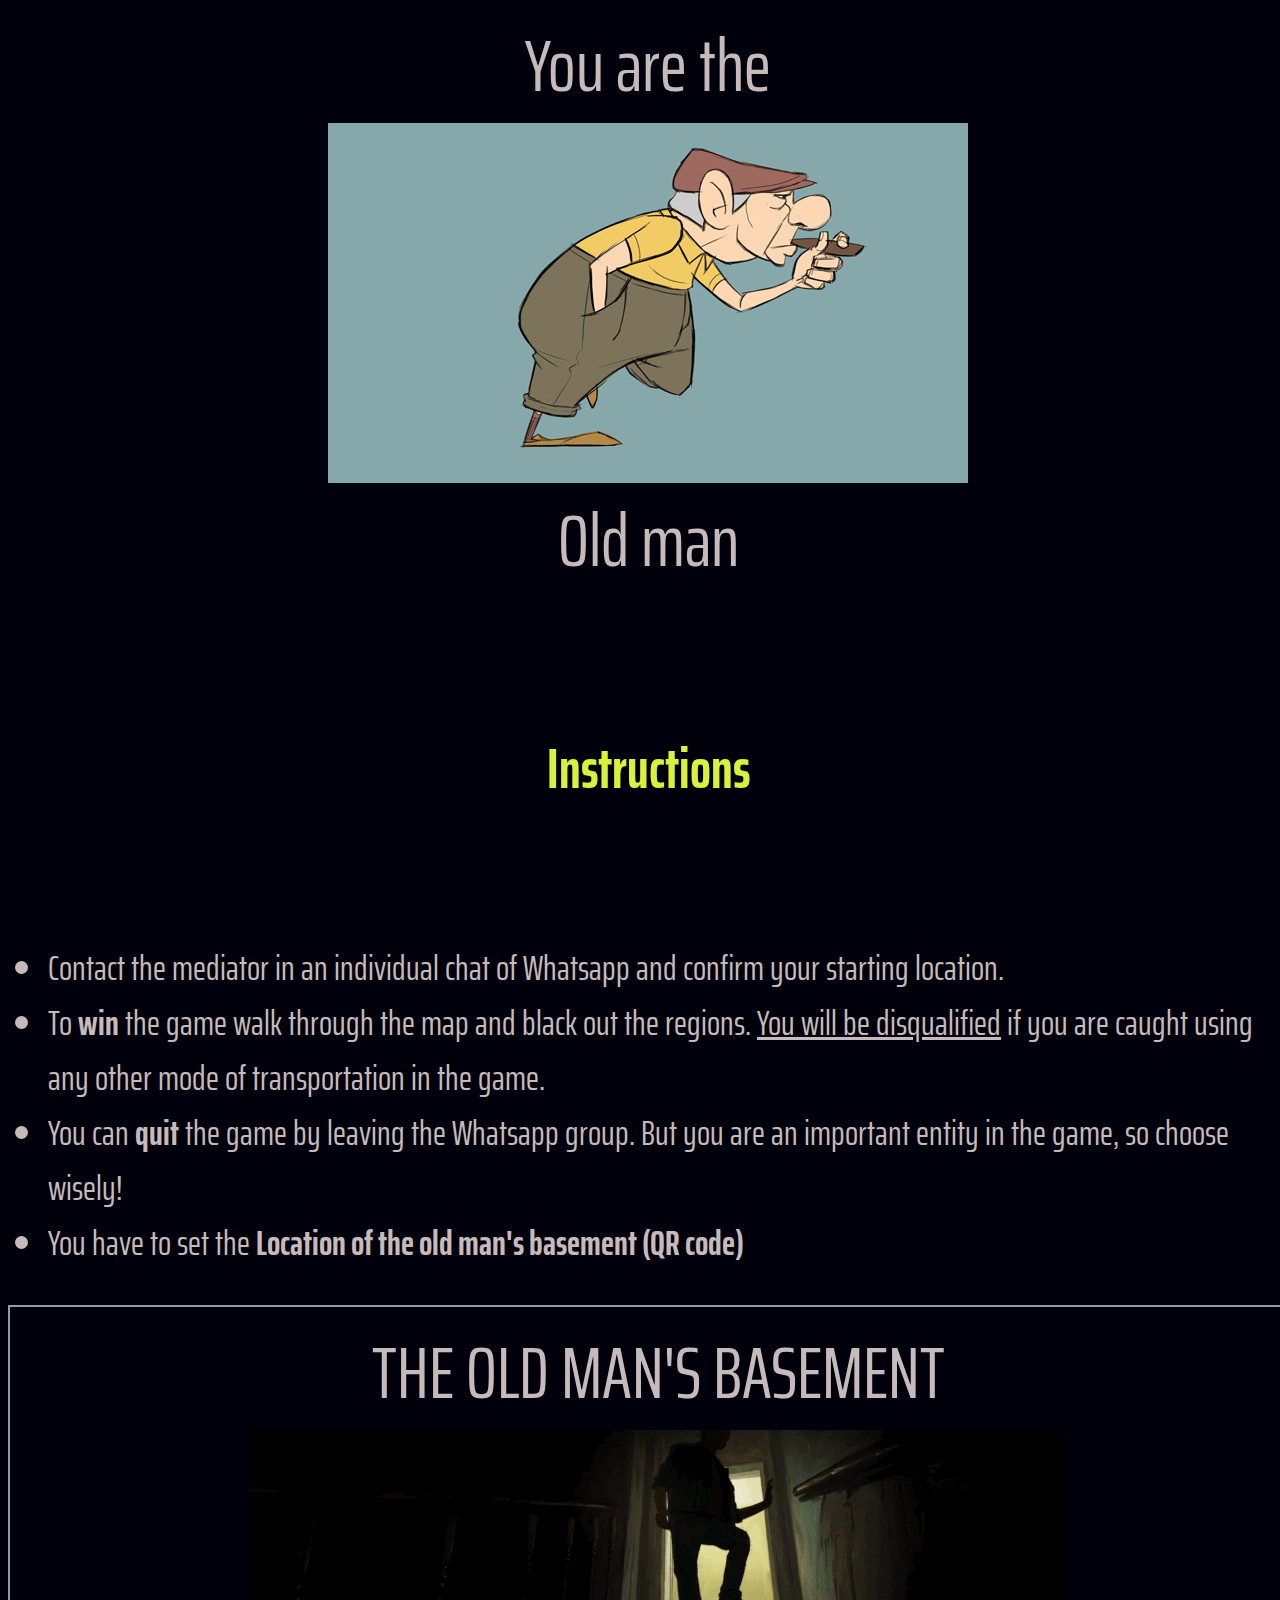
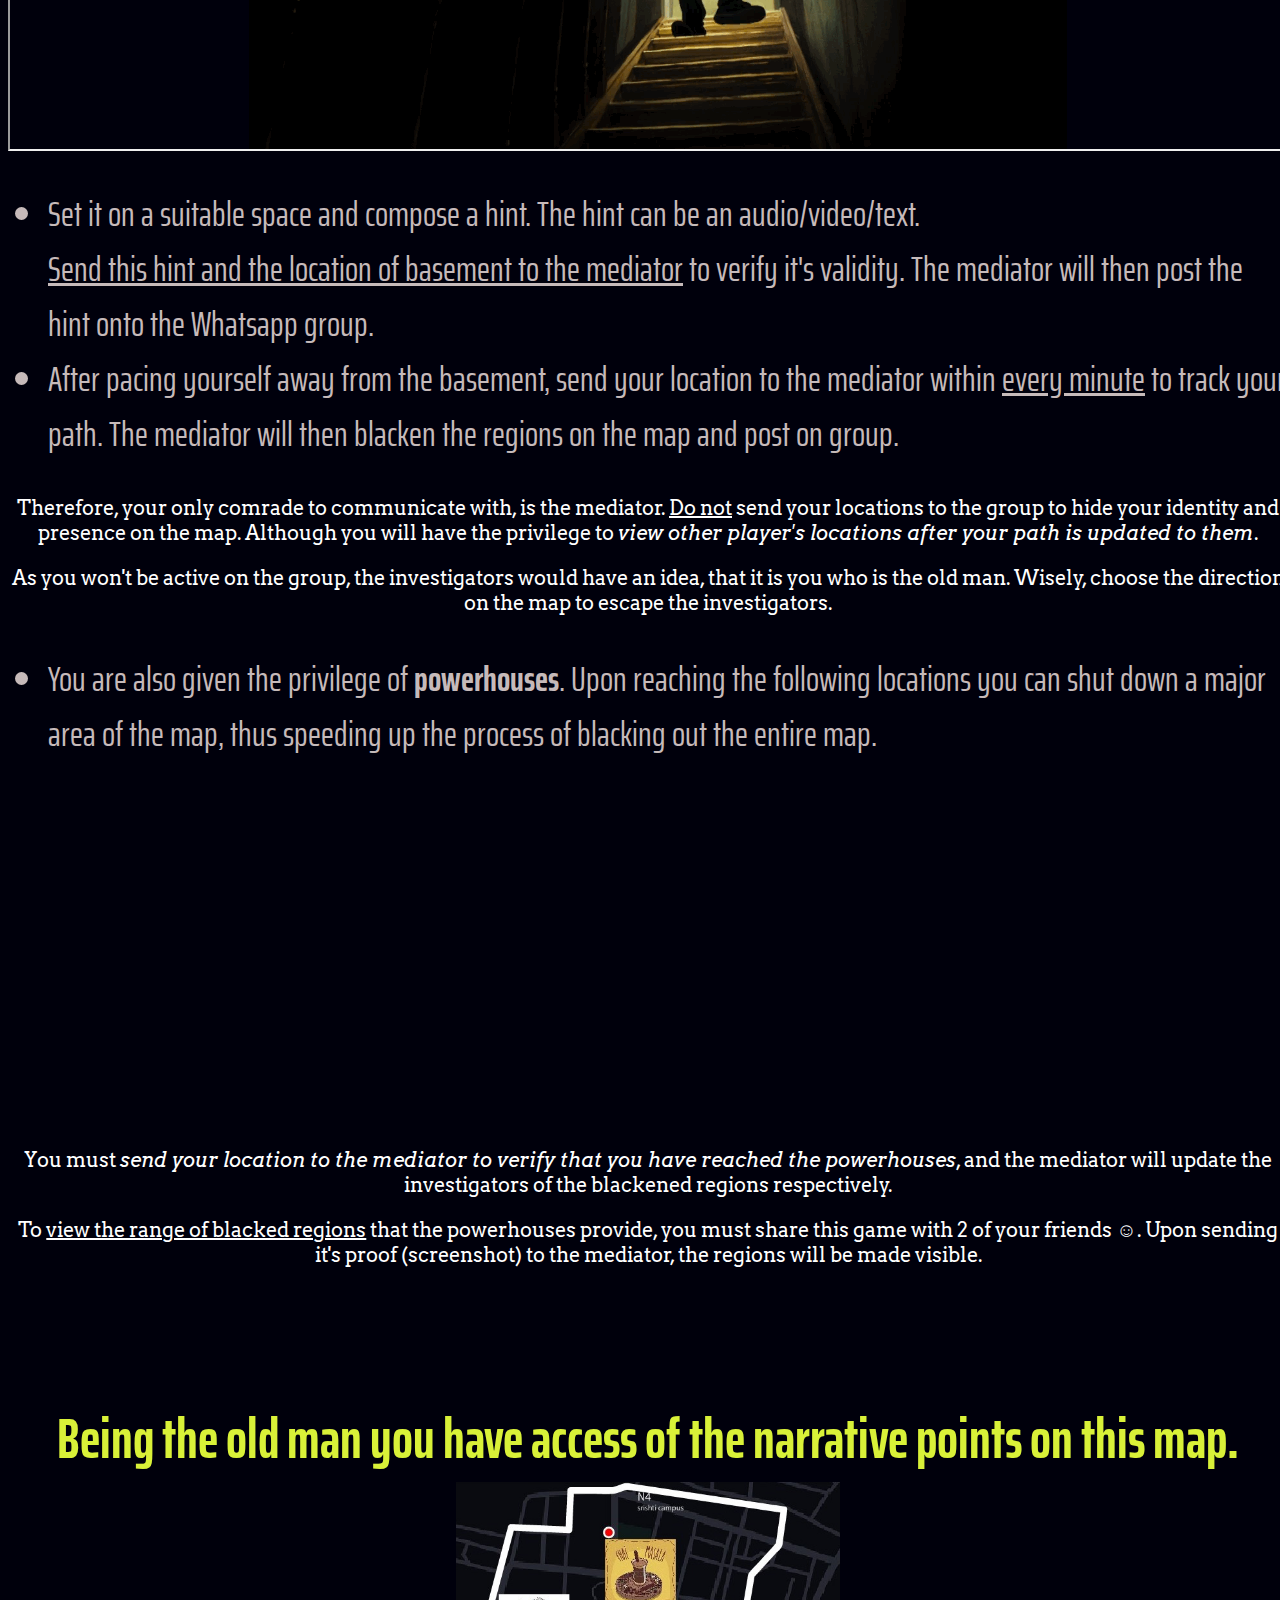
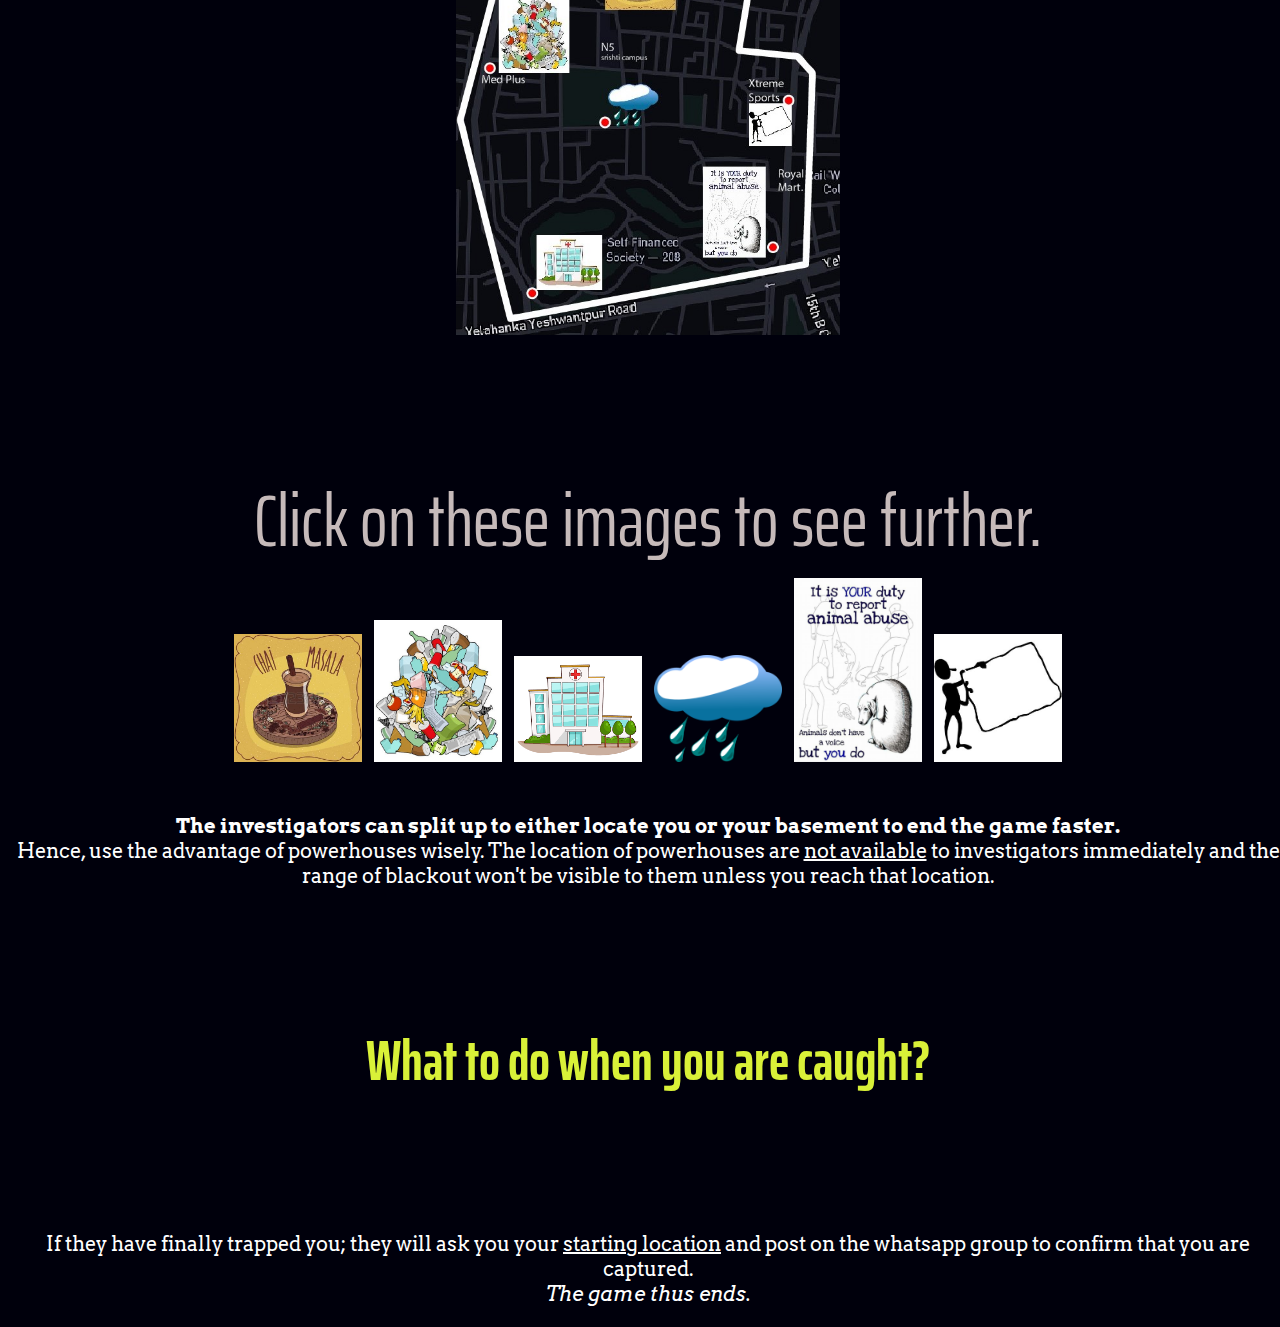
<file: index.html>
<link rel="stylesheet" type="text/css" href="style.css">
<body>
	<div>
		You are the <br>
		<img src="old man.gif">
		<br>Old man
	</div>
	<h6>
		Instructions
	</h6>
	<ul> 
		<li>Contact the mediator in an individual chat of Whatsapp and confirm your starting location.</li>
		<li>To <b> win</b>	the game walk through the map and black out the regions. <u>You will be disqualified</u> if you are caught using any other mode of transportation in the game.</li>
		<li> You can <b>quit</b> the game by leaving the Whatsapp group. But you are an important entity in the game, so choose wisely!</li>
		<li>You have to set the <b>Location of the old man's basement (QR code)</b></li></ul>
		
		<iframe src="base.html" width="100%" height="50%" align="center"></iframe> 		 <br>
		<ul><li>
			Set it on a suitable space and compose a hint. The hint can be an audio/video/text. <br><u>Send this hint and the location of basement to the mediator</u> to verify it's validity. The mediator will then post the hint onto the Whatsapp group.</li>

			<li>After pacing yourself away from the basement, send your location to the mediator within <u>every minute</u> to track your path. The mediator will then blacken the regions on the map and post on group.</li>	</ul>	
			<p>
				Therefore, your only comrade to communicate with, is the mediator. <u>Do not</u> send your locations to the group to hide your identity and presence on the map. Although you will have the privilege to <i>view other player's locations after your path is updated to them</i>.
			</p><p>
			As you won't be active on the group, the investigators would have an idea, that it is you who is the old man. Wisely, choose the direction on the map to escape the investigators.</p>
			<ul>
				<li> You are also given the privilege of <b>powerhouses</b>. Upon reaching the following locations you can shut down a major area of the map, thus speeding up the process of blacking out the entire map.</li></ul>
				<iframe src="https://www.google.com/maps/embed?pb=!1m18!1m12!1m3!1d3885.9204138376535!2d77.57046434903907!3d13.104228190723615!2m3!1f0!2f0!3f0!3m2!1i1024!2i768!4f13.1!3m3!1m2!1s0x3bae18867595a3e3%3A0x14301bcc17117a5f!2sSrishti+N5+campus!5e0!3m2!1sen!2sin!4v1502905534821" width="400" height="300" frameborder="0" style="border:0" allowfullscreen></iframe>
				<iframe src="https://www.google.com/maps/embed?pb=!1m18!1m12!1m3!1d3885.8799747917187!2d77.56989241902511!3d13.106789327599523!2m3!1f0!2f0!3f0!3m2!1i1024!2i768!4f13.1!3m3!1m2!1s0x3bae1885f715f30f%3A0x7865c9845d54720a!2sSrishti+Institute+of+Art%2C+Design+and+Technology+N4+Campus!5e0!3m2!1sen!2sin!4v1502905687025" width="400" height="300" frameborder="0" style="border:0" allowfullscreen></iframe>
				<iframe src="https://www.google.com/maps/embed?pb=!1m18!1m12!1m3!1d971.4839989636445!2d77.57628112916617!3d13.10324119942311!2m3!1f0!2f0!3f0!3m2!1i1024!2i768!4f13.1!3m3!1m2!1s0x3bae1889c8486c45%3A0x4c2b73ce2764a256!2sVENKATADRI+XTREME+SPORTS!5e0!3m2!1sen!2sin!4v1502905797774" width="400" height="300" frameborder="0" style="border:0" allowfullscreen></iframe><br>
				<p>You must <i>send your location to the mediator to verify that you have reached the powerhouses</i>, and the mediator will update the investigators of the blackened regions respectively.
				</p> 
				<p>
					To <u>view the range of blacked regions</u> that the powerhouses provide, you must share this game with 2 of your friends &#9786. Upon sending it's proof (screenshot) to the mediator, the regions will be made visible.</p>
					<h6>
						Being the old man you have access of the narrative points on this map.  <br>
						<a href="waypoints.jpg"> <img src="waypoints.jpg" width="30%"></a> 
					</h6>
					Click on these images to see further.<br>
					<a href="chai.html"><img src="chai.jpg" width="10%"></a>
					<a href="darea.html"><img src="dump area.jpg" width="10%"></a>
					<a href="hosp.html"><img src="hospital.png" width="10%"></a>
					<a href="rain.html"><img src="rain.png" width="10%"></a>
					<a href="report.html"><img src="report.jpg" width="10%"></a>
					<a href="poster.html"><img src="poster.jpg" width="10%"></a>
					<p>
						<b>The investigators can split up to either locate you or your basement to end the game faster.</b><br> Hence, use the advantage of powerhouses wisely. The location of powerhouses are <u>not available</u> to investigators immediately and the range of blackout won't be visible to them unless you reach that location.
					</p>
					<h6>What to do when you are caught?</h6>
					<p>If they have finally trapped you; they will ask you your <u>starting location</u> and post on the whatsapp group to confirm that you are captured.
						<br><i> The game thus ends.</i>
					</p>
				</body>
</file>
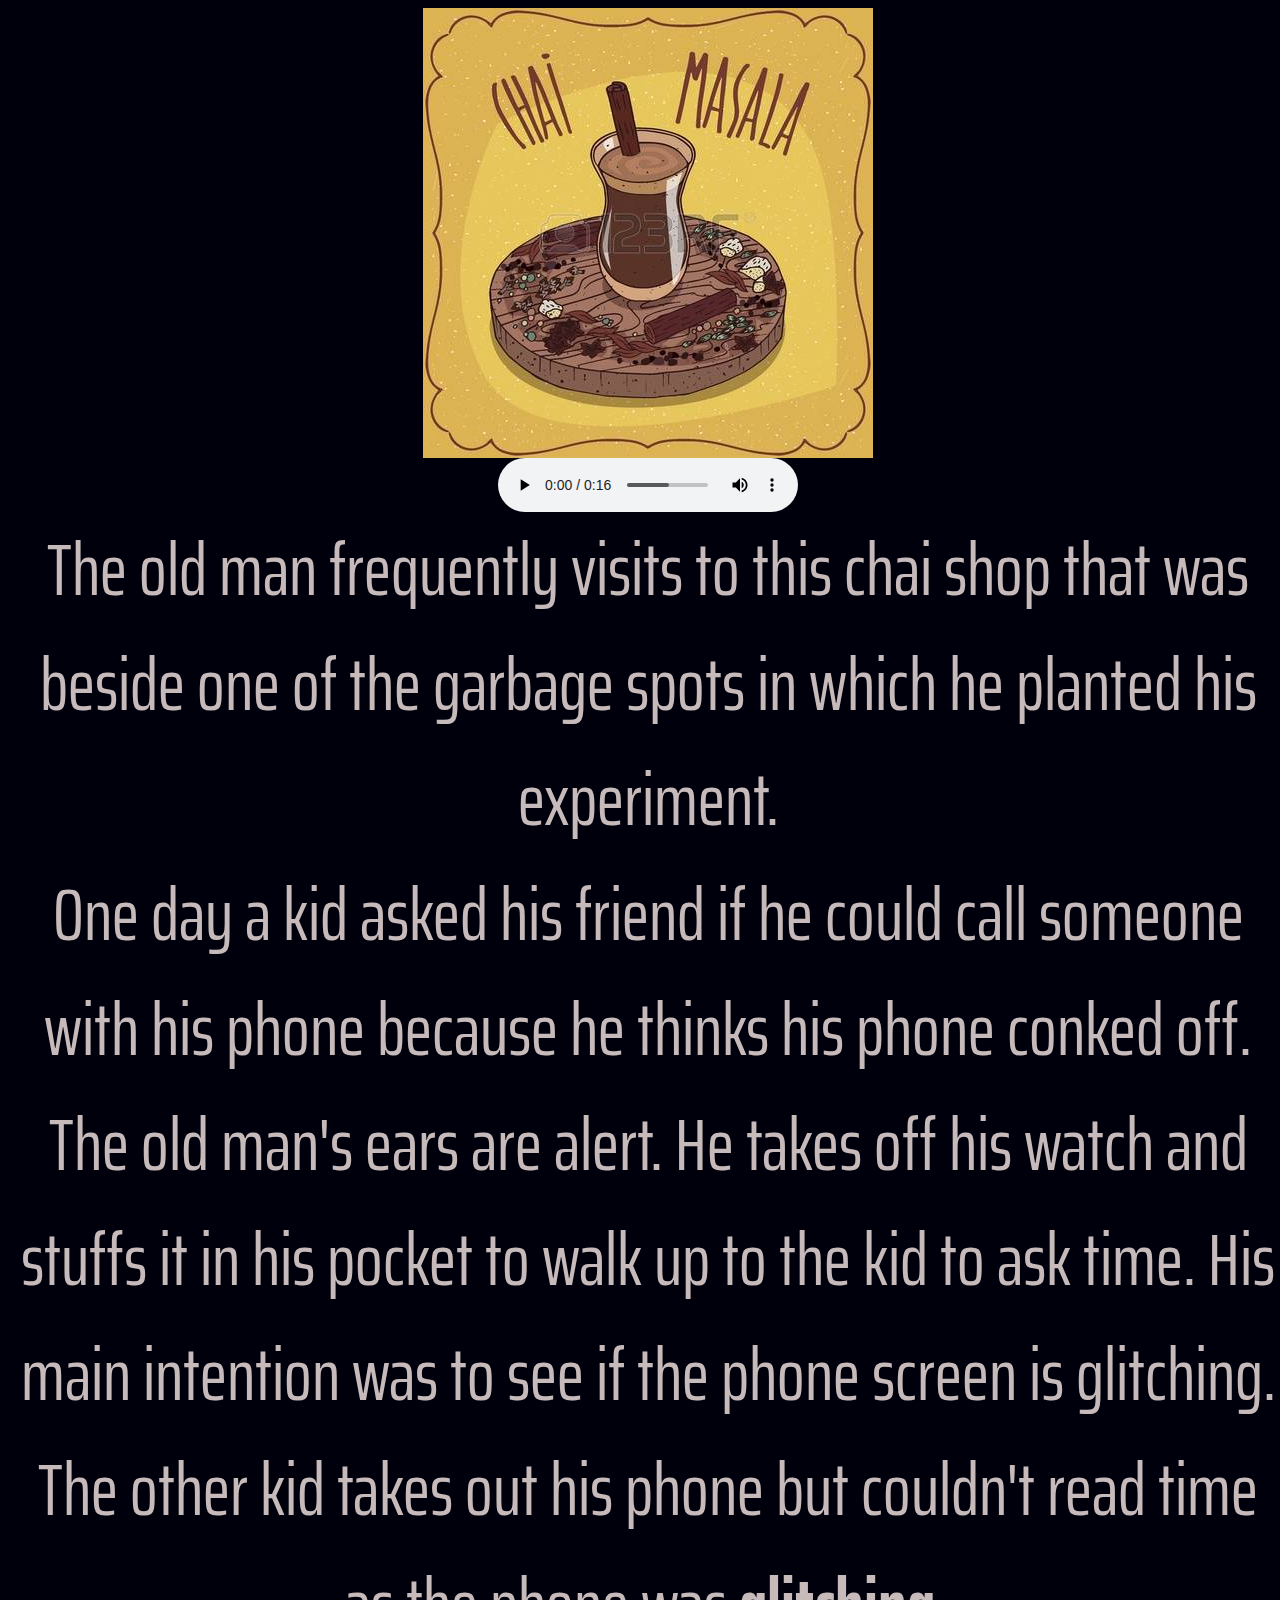
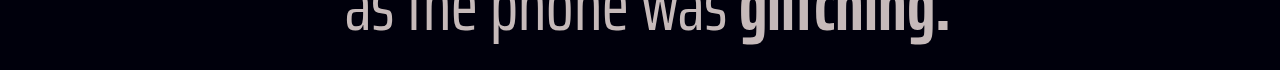
<file: chai.html>
<link rel="stylesheet" type="text/css" href="style.css">
<body>
<img src="chai.jpg"><br>
<audio controls><source src="chai.mp3" type="audio/mpeg"></audio>
<br>
The old man frequently visits to this chai shop that was beside one of the garbage spots in which he planted his experiment.<br>
One day a kid asked his friend if he could call someone with his phone because he thinks his phone conked off.<br>
The old man's ears are alert. He takes off his watch and stuffs it in his pocket to walk up to the kid to ask time. His main intention was to see if the phone screen is glitching. The other kid takes out his phone but couldn't read time as the phone was <b>glitching.</b>
</body>
</file>
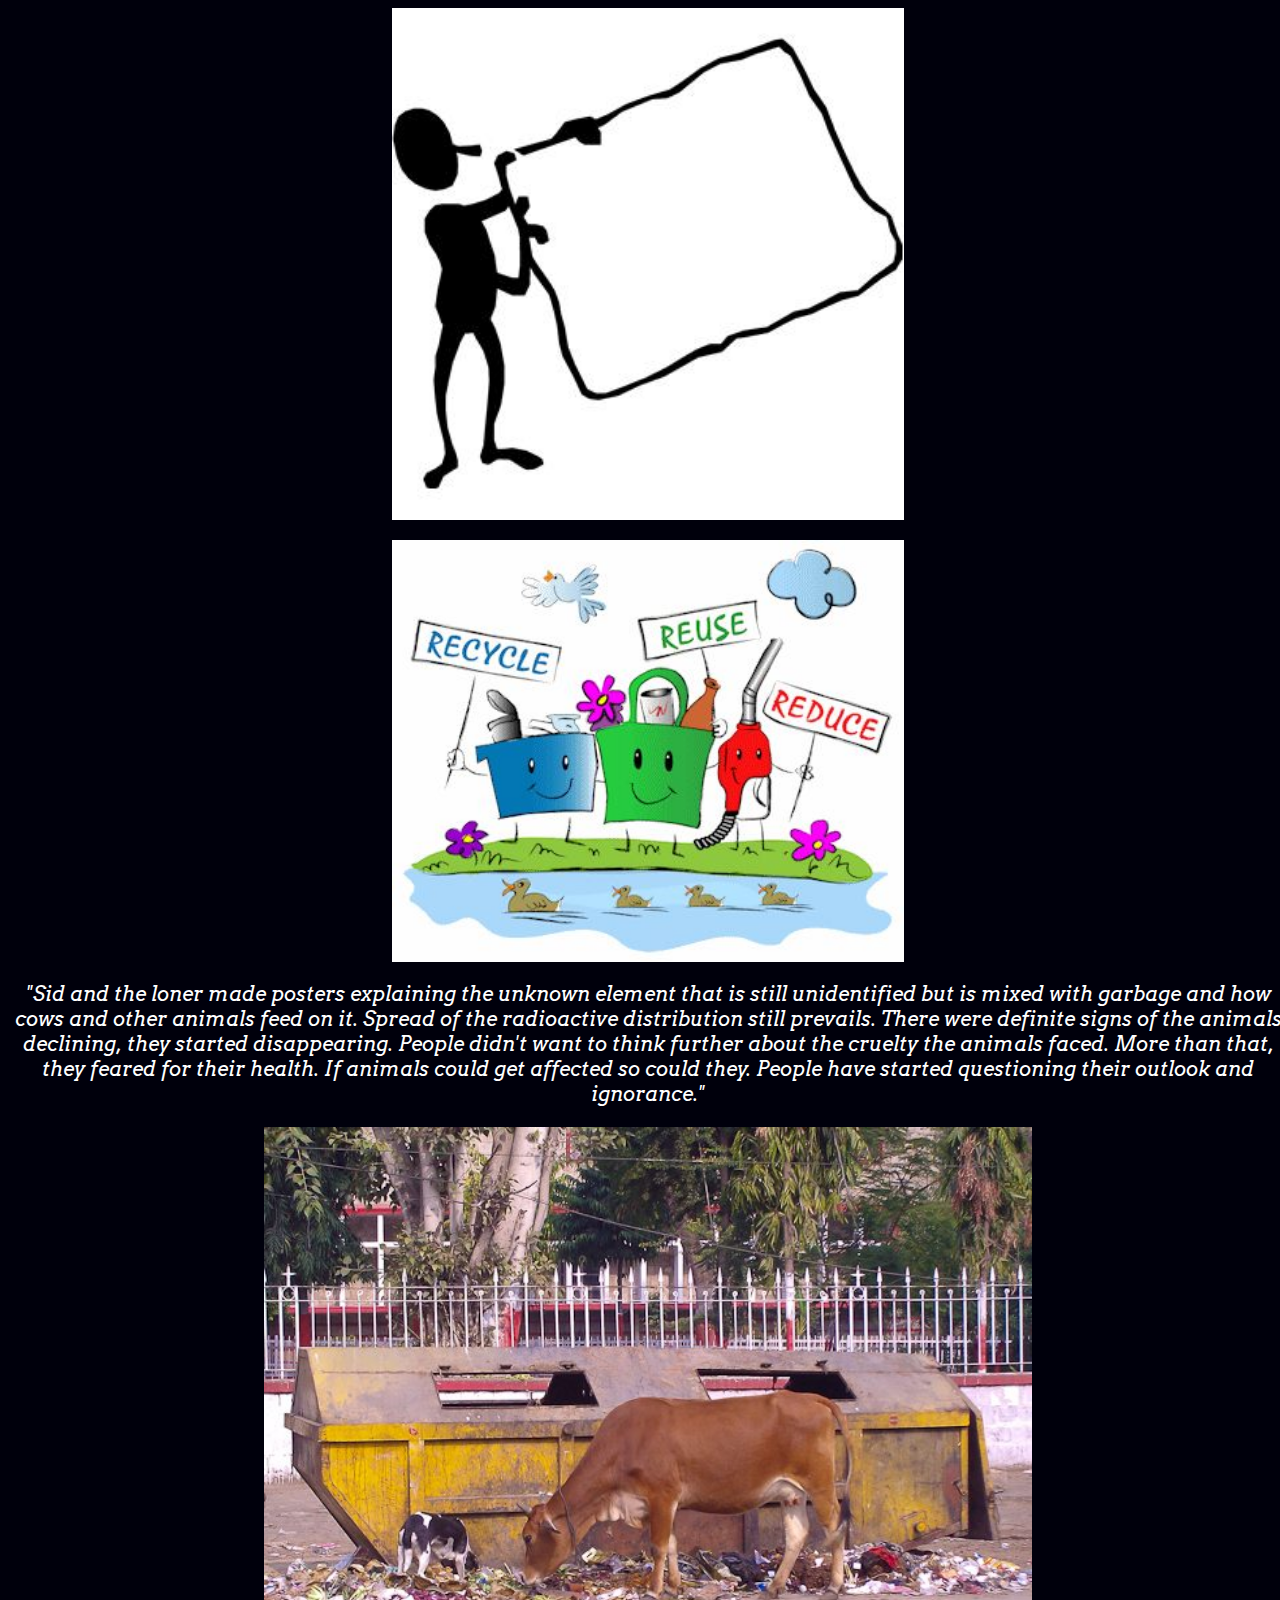
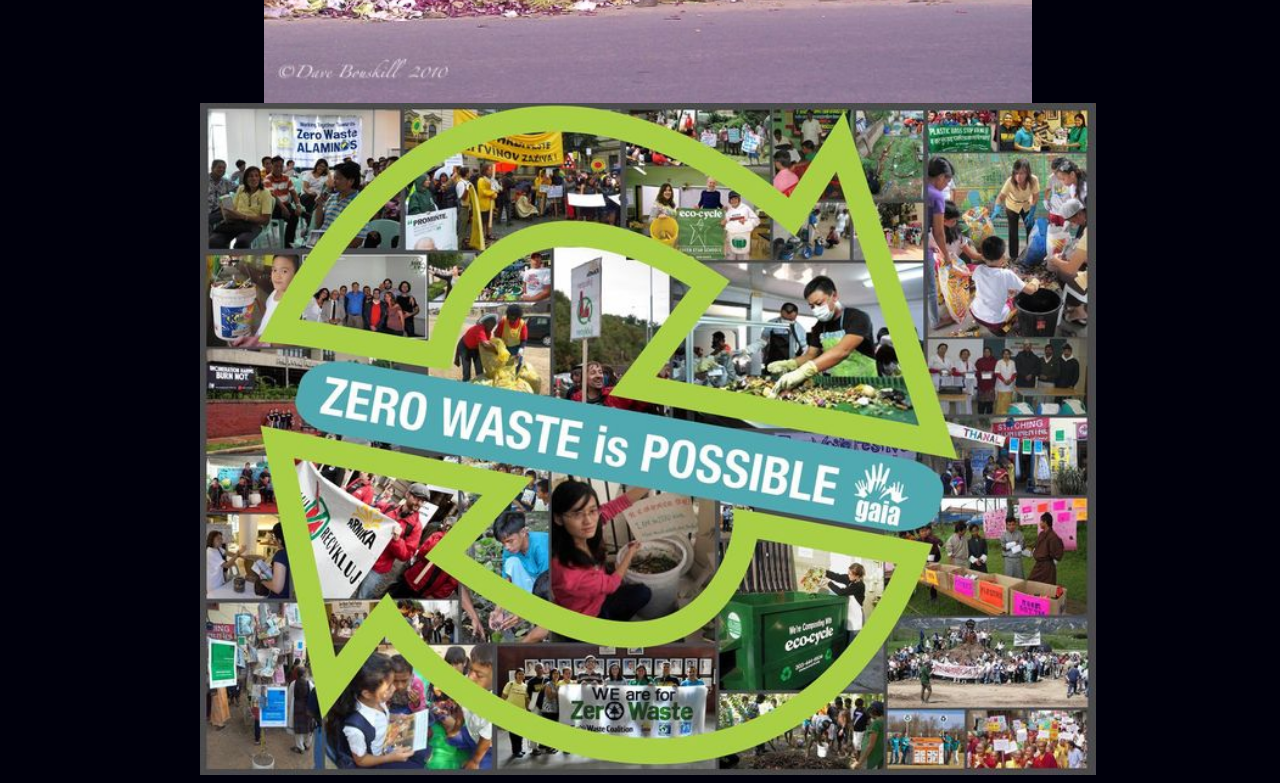
<file: poster.html>
<link rel="stylesheet" type="text/css" href="style.css">
<body>
	<img src="poster.jpg" width="40%">
	<p></p><img src="garbage3.jpg" width="40%"><br>
		<p><i>
		"Sid and the loner made posters explaining the unknown element that is still unidentified but is mixed with garbage and how cows and other animals feed on it. Spread of the radioactive distribution still prevails. There were definite signs of the animals declining, they started disappearing. People didn't want to think further about the cruelty the animals faced. More than that, they feared for their health. If animals could get affected so could they.
People have started questioning their outlook and ignorance."
</i></p>
<img src="garbage1.jpg" width="60%"><br>
<img src="garbage2.jpg" width="70%"><br>
	</body>
</file>
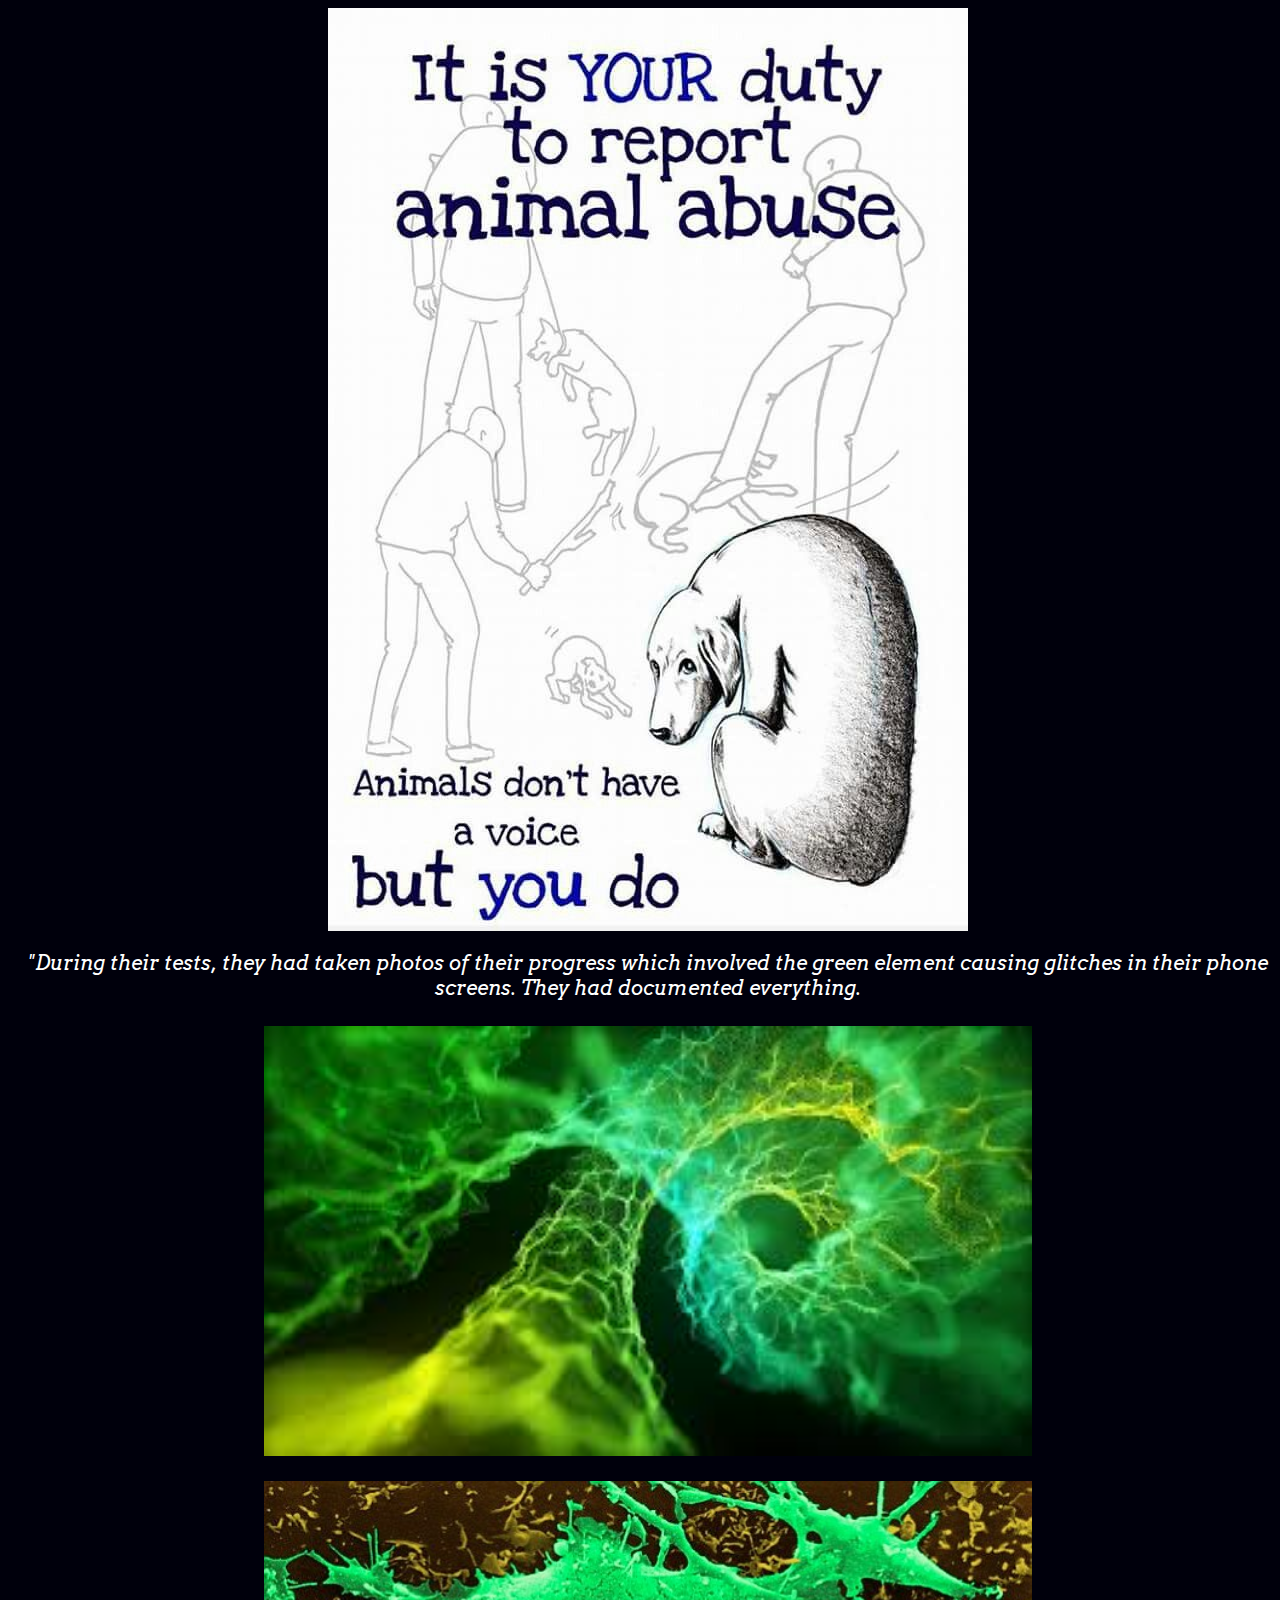
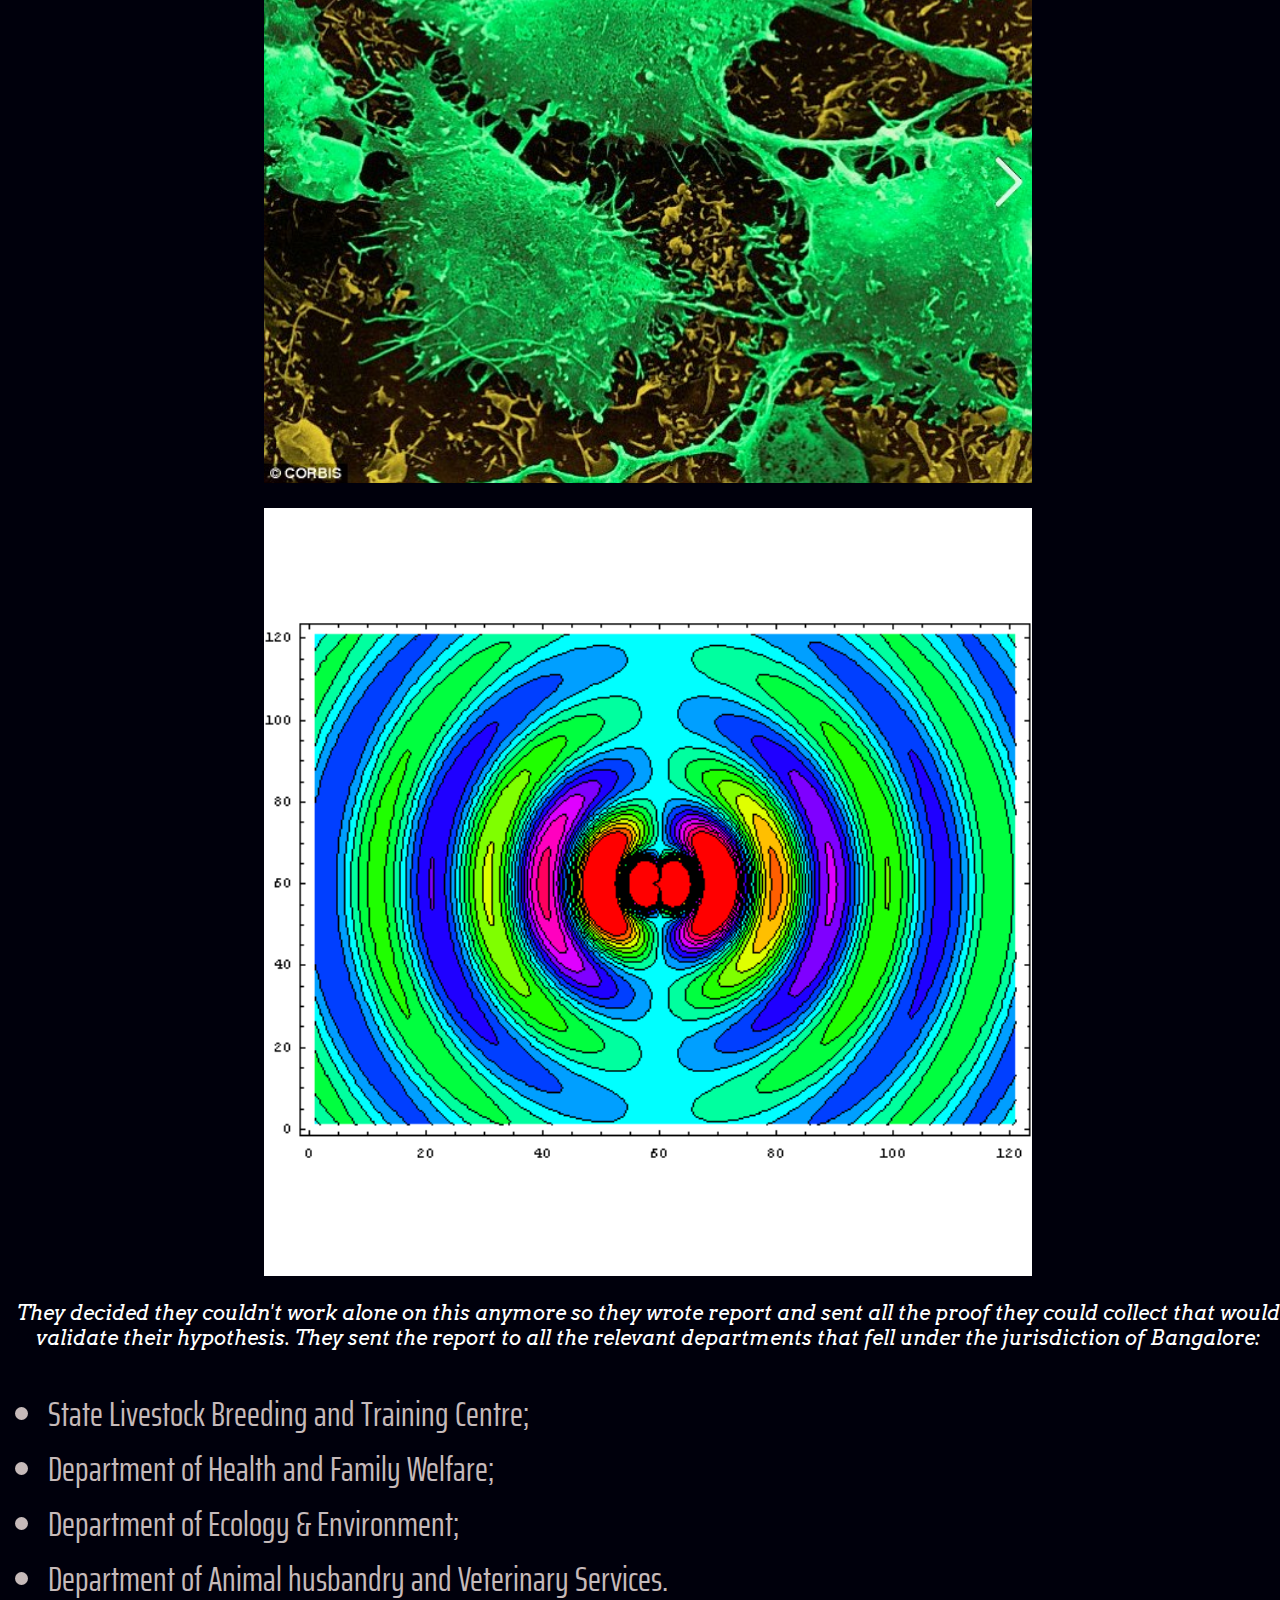
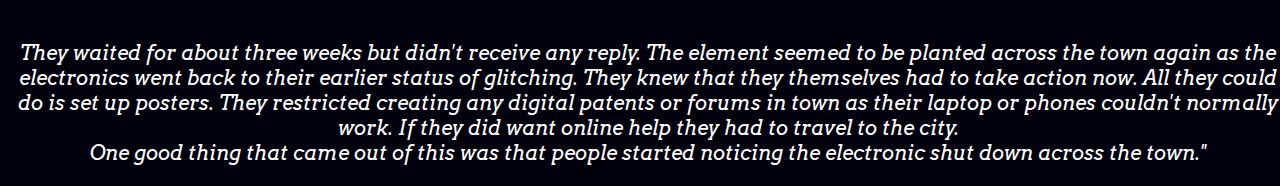
<file: report.html>
<link rel="stylesheet" type="text/css" href="style.css">
<body>
	<img src="report.jpg"><br>
		<p><i>
		"During their tests, they had taken photos of their progress which involved the green element causing glitches in their phone screens. They had documented everything. <br><br>
		<img src="green1.jpg" width="60%"><br><br>
		<img src="green2.jpg" width="60%"><br><br>
		<img src="radiation.gif" width="60%">
<br><br>
		They decided they couldn't work alone on this anymore so they wrote report and sent all the proof they could collect that would validate their hypothesis. They sent the report to all the relevant departments that fell under the jurisdiction of Bangalore:</i><br>
		<ul>
			<li>State Livestock Breeding and Training Centre;</li>
			<li>Department of Health and Family Welfare;</li>
			<li>Department of Ecology & Environment;</li>
			<li>Department of Animal husbandry and Veterinary Services.</li>
		</ul>
		</p>
		<p><i>They waited for about three weeks but didn't receive any reply. The element seemed to be planted across the town again as the electronics went back to their earlier status of glitching. They knew that they themselves had to take action now. All they could do is set up posters. They restricted creating any digital patents or forums in town as their laptop or phones couldn't normally work. If they did want online help they had to travel to the city. <br>One good thing that came out of this was that people started noticing the electronic shut down across the town."</i></p>
	</body>
</file>
<file: style.css>
@import url('https://fonts.googleapis.com/css?family=Arvo|Saira+Extra+Condensed');

body{
		background-color: #00000c;
		font-family: "Saira Extra Condensed","Comic Sans MS", sans-serif;
        width: 100%;
        text-align: center;
        color: #c6baba;
        font-size: 73px
 }

p{
	font-family: "Arvo","Comic Sans MS";
	color: white;
	font-size:20px
}

h6{
	font-family: "Saira Extra Condensed";
	font-size: 55px;
	color: #d9f138
}

ul{
	font-size: 35px;
	text-align:left
}
</file>
